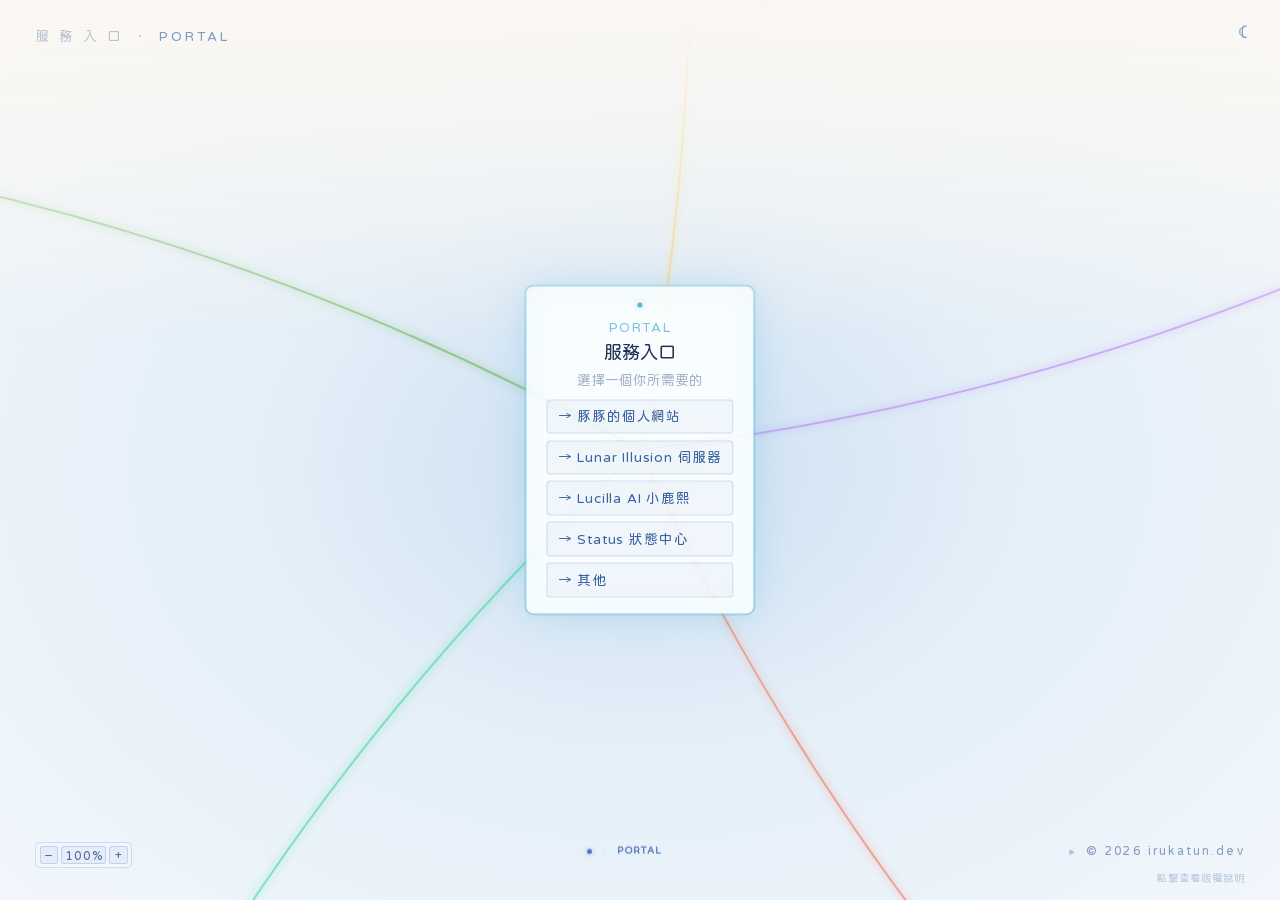
<file: portal.irukatun.dev/index.html>
﻿<!DOCTYPE html>
<html lang="zh-TW">
<head>
<meta charset="UTF-8"/>
<meta name="viewport" content="width=device-width,initial-scale=1.0"/>
<title>portal.irukatun.dev — 豚豚的服務入口</title>
<meta name="description" content="選擇一條路徑，開始你的探索"/>
<meta name="author" content="Irukatun"/>
<meta name="robots" content="index, follow"/>
<!-- Open Graph -->
<meta property="og:type" content="website"/>
<meta property="og:url" content="https://portal.irukatun.dev/"/>
<meta property="og:title" content="portal.irukatun.dev — 豚豚的服務入口"/>
<meta property="og:description" content="選擇一條路徑，開始你的探索"/>
<meta property="og:image" content="https://portal.irukatun.dev/img/favicon.png?v=202604101415"/>
<!-- Twitter Card -->
<meta name="twitter:card" content="summary"/>
<meta name="twitter:title" content="portal.irukatun.dev — 豚豚的服務入口"/>
<meta name="twitter:description" content="選擇一條路徑，開始你的探索"/>
<meta name="twitter:image" content="https://portal.irukatun.dev/img/favicon.png?v=202604101415"/>
<!-- Favicon -->
<link rel="icon" href="img/favicon.png?v=202604101415" type="image/png"/>
<link rel="prefetch" href="https://www.irukatun.dev/"/>
<link rel="preconnect" href="https://fonts.googleapis.com"/>
<link href="https://fonts.googleapis.com/css2?family=Huninn&display=swap" rel="stylesheet"/>
<link rel="stylesheet" href="css/style.css?v=202604101415"/>
<script>(function(){var t=sessionStorage.getItem('theme')||(window.matchMedia('(prefers-color-scheme:dark)').matches?'dark':'light');document.documentElement.setAttribute('data-theme',t);})();</script>
<style>
/* FOUC prevention */
.smap-corner-label{opacity:0;}
</style>
<script src="https://cdnjs.cloudflare.com/ajax/libs/gsap/3.13.0/gsap.min.js"></script>
</head>
<body>

<div id="cursor"></div>
<div id="cursor-ring"></div>

<!-- ══════════════════════════════════
     PORTAL — 服務入口 · 思維地圖
     ══════════════════════════════════ -->
<section id="sitemap">
  <h4 class="smap-corner-label">服 務 入 口 &nbsp;·&nbsp; <span>PORTAL</span></h4>
  <button id="smap-theme-btn" aria-label="切換深色模式"></button>
  <div id="smap-flash"></div>
  <div id="smap-viewport">
    <div id="smap-canvas">
      <svg id="smap-svg" xmlns="http://www.w3.org/2000/svg">
        <defs>
          <filter id="smap-glow" x="-2%" y="-8%" width="104%" height="116%">
            <feGaussianBlur in="SourceGraphic" stdDeviation="4" result="b"/>
            <feMerge><feMergeNode in="b"/><feMergeNode in="SourceGraphic"/></feMerge>
          </filter>
        </defs>
      </svg>
      <!-- nodes injected by JS -->
    </div>
  </div>
  <div id="smap-hud-row">
    <div id="smap-hud">
      <div id="smap-trail"></div>
      <span class="smap-hud-sep">·</span>
      <span id="smap-hud-label">PORTAL</span>
      <span class="smap-hud-sep smap-hud-mirror" aria-hidden="true">·</span>
      <div id="smap-trail-mirror" aria-hidden="true"></div>
    </div>
    <div id="smap-zoom">
      <button id="smap-zoom-out" aria-label="縮小">−</button>
      <button id="smap-zoom-level" aria-label="重設縮放至 100%">100%</button>
      <button id="smap-zoom-in" aria-label="放大">+</button>
    </div>
  </div>
  <div id="smap-footer">
    <div id="smap-footer-license" aria-hidden="true">
      <p>快取版本: <span id="smap-cache-version"></span></p>
      <p>本網站已開源於 GitHub-Irukatun</p>
      <p>原始碼授權: AGPL-3.0</p>
      <p>內容 / 設計授權: CC BY-NC-SA 4.0</p>
      <p>歡迎用於學習借鑑!但豚豚不太希望被抄襲</p>
      <p>所以要記得遵守條款並註記原作者噢</p>
    </div>
    <div id="smap-footer-panel" aria-hidden="true">
      <p>特別感謝 Justfont 提供好看的開源字體!</p>
      <p>字體: Jf Open 粉圓 by Justfont</p>
      <p>授權: SIL Open Font License 1.1</p>
    </div>
    <p class="smap-copyright" id="smap-copyright-btn" role="button" tabindex="0"><span class="smap-copyright-main">© 2026 irukatun.dev</span><span class="smap-copyright-hint">點擊查看版權說明</span></p>
  </div>
</section>

<script src="js/main.js?v=202604101415"></script>

</body>
</html>
</file>
<file: portal.irukatun.dev/css/style.css>
﻿*,*::before,*::after{box-sizing:border-box;margin:0;padding:0}

:root{
  --cream:#FAF7F2;
  --cream2:#F2EDE4;
  --ink:#1E1810;
  --tan:#C4A87A;
  --sage:#6B9E85;
  --ocean:#3D7FAB;
  --rose:#C07868;
  --ink-rgb:30,24,16;
  --cream-rgb:250,247,242;
  --fs-h1:3rem;
  --fs-h2:2.3rem;
  --fs-h3:1.15rem;
  --fs-h4:.85rem;
  --fs-h5:.75rem;
}

[data-theme="dark"]{
  --cream:#10151D;
  --cream2:#161D28;
  --ink:#E7EEF8;
  --tan:#D3B37E;
  --sage:#88C0AD;
  --ocean:#79BFE7;
  --rose:#D58B7C;
  --ink-rgb:231,238,248;
  --cream-rgb:16,21,29;
}

html{
  cursor:none;
  font-size:16px;
  height:100%;
}
body{
  background:var(--cream);
  color:var(--ink);
  font-family:'Huninn',sans-serif;
  font-weight:400;
  line-height:1.7;
  height:100%;
  overflow:hidden;
}

/* CURSOR */
#cursor{
  position:fixed;width:10px;height:10px;
  background:var(--ink);border-radius:50%;
  pointer-events:none;z-index:9999;
  transform:translate(-50%,-50%);
  opacity:0;
}
#cursor-ring{
  position:fixed;width:38px;height:38px;
  border:1.5px solid rgba(var(--ink-rgb),.28);border-radius:50%;
  pointer-events:none;z-index:9998;
  transform:translate(-50%,-50%);
  transition:width .35s cubic-bezier(.34,1.56,.64,1),
             height .35s cubic-bezier(.34,1.56,.64,1),
             border-color .2s;
  opacity:0;
}
.cursor-hover #cursor-ring{width:58px;height:58px;border-color:var(--tan);}
.cursor-hover #cursor{background:var(--tan);}
.trail-dot{
  position:fixed;border-radius:50%;pointer-events:none;z-index:9996;
  background:rgba(61,127,171,.45);transform:translate(-50%,-50%);
}

/* ════════════════════════════════════════
   SITE MAP / PORTAL
   ════════════════════════════════════════ */
#sitemap{
  position:relative;height:100dvh;overflow:hidden;
  background:radial-gradient(ellipse at 50% 52%,#0c1e38 0%,#060e1c 48%,#020609 100%);
  will-change:transform;
  transform:translateZ(0);
}
#sitemap::before{
  content:'';position:absolute;top:0;left:0;right:0;
  height:38vh;z-index:8;pointer-events:none;
  background:linear-gradient(to bottom,
    rgba(var(--cream-rgb),1) 0%,
    rgba(var(--cream-rgb),.6) 45%,
    rgba(var(--cream-rgb),0) 100%
  );
}
.smap-corner-label{
  position:absolute;top:1.5rem;left:2.2rem;z-index:10;pointer-events:none;
  font-family:'Huninn',sans-serif;font-size:var(--fs-h4);letter-spacing:.22em;
  font-weight:normal;margin:0;
  color:rgba(68,170,255,.35);
}
.smap-corner-label span{color:rgba(68,170,255,.65);}

/* Theme toggle — always visible (no navbar on this page) */
#smap-theme-btn{
  position:absolute;top:1.2rem;right:2rem;z-index:10;
  background:none;border:none;padding:0;cursor:none;
  font-size:1.25rem;font-family:'Huninn',sans-serif;
  color:rgba(68,170,255,.5);
  opacity:1;pointer-events:auto;
  transition:color 0.2s;
}
#smap-theme-btn::before{content:'☾';}
[data-theme="dark"] #smap-theme-btn::before{content:'☀';}
#smap-theme-btn:hover{color:rgba(68,170,255,1);}

#smap-flash{
  position:fixed;inset:0;z-index:999;pointer-events:none;
  background:#fff;opacity:0;
}
#smap-viewport{position:absolute;inset:0;overflow:hidden;}
#smap-canvas{
  position:absolute;width:3000px;height:3000px;top:0;left:0;
  will-change:transform;transform-origin:0 0;
}
#smap-svg{
  position:absolute;inset:0;width:100%;height:100%;
  pointer-events:none;overflow:visible;
}
.smap-star{
  position:absolute;border-radius:50%;background:#fff;pointer-events:none;
  animation:smap-twinkle var(--dur,3s) ease-in-out var(--delay,0s) infinite alternate;
}
@keyframes smap-twinkle{from{opacity:var(--opA,.04);}to{opacity:var(--opB,.4);}}

/* ── Nodes ── */
.smap-node{
  position:absolute;transform:translate(-50%,-50%);
  background:rgba(6,13,26,.92);
  border:1px solid rgba(255,255,255,.07);
  border-radius:8px;padding:16px 20px;
  width:max-content;min-width:8.5rem;max-width:17rem;text-align:center;
  cursor:pointer;
  transition:border-color .3s,box-shadow .3s,opacity .4s,transform .22s;
}
.smap-node:hover{transform:translate(-50%,-50%) scale(1.04);}
.smap-node.current{
  border-color:color-mix(in srgb,var(--nc) 65%,transparent);
  box-shadow:0 0 0 1px color-mix(in srgb,var(--nc) 22%,transparent),
             0 0 38px color-mix(in srgb,var(--nc) 18%,transparent),
             inset 0 0 40px color-mix(in srgb,var(--nc) 4%,transparent);
}
.smap-node.connected{
  border-color:color-mix(in srgb,var(--nc) 32%,transparent);
  box-shadow:0 0 14px color-mix(in srgb,var(--nc) 10%,transparent);
}
.smap-node.dimmed{opacity:.18;pointer-events:none;}
.smap-node:not(.current) .smap-btns{opacity:.28;pointer-events:none;}
.smap-node:not(.current) .smap-btns button,
.smap-node:not(.current) .smap-btns a{cursor:not-allowed;filter:grayscale(.5);}

.smap-dot{
  width:5px;height:5px;border-radius:50%;
  background:var(--nc,#4af);
  box-shadow:0 0 6px var(--nc,#4af);
  margin:0 auto 8px;
}
.smap-dot.pulse{animation:smap-pulse 2s ease-in-out infinite;}
@keyframes smap-pulse{
  0%,100%{box-shadow:0 0 6px var(--nc,#4af),0 0 14px var(--nc,#4af);}
  50%{box-shadow:0 0 10px var(--nc,#4af),0 0 28px var(--nc,#4af),0 0 50px color-mix(in srgb,var(--nc) 28%,transparent);}
}
.smap-ntag{
  font-family:'Huninn',sans-serif;font-size:var(--fs-h4);letter-spacing:.12em;
  color:var(--nc,#4af);opacity:.65;margin-bottom:.2rem;
}
.smap-ntitle{
  font-family:'Huninn',sans-serif;font-size:var(--fs-h3);font-weight:400;
  color:rgba(215,232,255,.9);margin-bottom:.38rem;line-height:1.2;
}
.smap-nsub{font-family:'Huninn',sans-serif;font-size:var(--fs-h4);color:rgba(130,168,210,.42);line-height:1.55;margin-bottom:.5rem;}

/* ── Access badge ── */
.smap-access{
  display:inline-block;font-family:'Huninn',sans-serif;
  font-size:.62rem;letter-spacing:.1em;
  padding:.15rem .45rem;border-radius:3px;margin-bottom:.5rem;
}
.smap-access--public{
  color:#34d399;background:rgba(52,211,153,.12);border:1px solid rgba(52,211,153,.3);
}
.smap-access--private{
  color:#f97316;background:rgba(249,115,22,.12);border:1px solid rgba(249,115,22,.3);
}

/* ── Buttons ── */
.smap-btns{display:flex;flex-direction:column;gap:.4rem;}
.smap-nav-btn,.smap-back-btn,.smap-enter-btn,.smap-copy-btn{
  font-family:'Huninn',sans-serif;font-size:var(--fs-h4);
  padding:.55rem .65rem;border-radius:4px;width:100%;
  border:1px solid rgba(68,170,255,.2);background:rgba(68,170,255,.05);
  color:rgba(68,170,255,.78);cursor:pointer;letter-spacing:.06em;
  text-align:left;text-decoration:none;display:block;white-space:nowrap;
  transition:background .16s,border-color .16s,transform .14s;
}
.smap-nav-btn:hover,.smap-copy-btn:hover{
  background:rgba(68,170,255,.13);border-color:rgba(68,170,255,.42);transform:translateX(2px);
}
.smap-back-btn{
  color:rgba(167,139,250,.72);border-color:rgba(167,139,250,.2);background:rgba(167,139,250,.05);
}
.smap-back-btn:hover{
  background:rgba(167,139,250,.12);border-color:rgba(167,139,250,.4);transform:translateX(-2px);
}
.smap-enter-btn{
  text-align:center;color:rgba(235,245,255,.88);
  border-color:color-mix(in srgb,var(--nc,#4af) 38%,transparent);
  background:color-mix(in srgb,var(--nc,#4af) 9%,transparent);
}
.smap-enter-btn:hover:not([disabled]){
  background:color-mix(in srgb,var(--nc,#4af) 17%,transparent);
  border-color:color-mix(in srgb,var(--nc,#4af) 62%,transparent);
  transform:none;
}
.smap-enter-btn[disabled]{opacity:.35;cursor:not-allowed;}

@keyframes smap-flow{to{stroke-dashoffset:-66;}}

/* ── HUD row wrapper（桌面透明，行動版並排） ── */
#smap-hud-row{display:contents;}

/* ── HUD ── */
#smap-hud{
  position:absolute;bottom:2.5rem;left:0;right:0;
  display:flex;justify-content:center;align-items:center;
  gap:.65rem;z-index:10;pointer-events:none;
  font-family:'Huninn',sans-serif;font-size:.62rem;letter-spacing:.14em;
  color:rgba(68,170,255,.38);
}
.smap-hud-mirror,#smap-trail-mirror{visibility:hidden;}
#smap-trail,#smap-trail-mirror{display:flex;gap:.38rem;align-items:center;}
.smap-trail-dot{
  width:5px;height:5px;border-radius:50%;background:rgba(68,170,255,.28);
  transition:background .3s,box-shadow .3s;
}
.smap-trail-dot.active{background:rgba(68,170,255,.88);box-shadow:0 0 6px rgba(68,170,255,.65);}
#smap-hud-label{color:rgba(68,170,255,.72);font-weight:700;}
.smap-hud-sep{color:rgba(68,170,255,.28);}

/* ════════════════════════════════════════
   LIGHT MODE
   ════════════════════════════════════════ */
[data-theme="light"] #sitemap{
  background:radial-gradient(ellipse at 50% 52%,#ccdff2 0%,#e4eff8 42%,#f2f7fc 100%);
}
[data-theme="light"] .smap-corner-label{color:rgba(20,60,120,.28);}
[data-theme="light"] .smap-corner-label span{color:rgba(20,75,160,.55);}

[data-theme="light"] .smap-star{display:none;}

[data-theme="light"] .smap-node{
  background:rgba(252,255,255,.92);
  border-color:rgba(30,70,140,.1);
  box-shadow:0 2px 18px rgba(20,55,110,.07);
}
[data-theme="light"] .smap-node:hover{
  box-shadow:0 4px 24px rgba(20,55,110,.12);
}
[data-theme="light"] .smap-node.current{
  border-color:color-mix(in srgb,var(--nc) 60%,transparent);
  box-shadow:0 0 0 1px color-mix(in srgb,var(--nc) 30%,transparent),
             0 0 36px color-mix(in srgb,var(--nc) 26%,transparent),
             inset 0 0 32px color-mix(in srgb,var(--nc) 6%,transparent);
}
[data-theme="light"] .smap-node.connected{
  border-color:color-mix(in srgb,var(--nc) 32%,transparent);
  box-shadow:0 0 16px color-mix(in srgb,var(--nc) 14%,transparent);
}
[data-theme="light"] .smap-node.dimmed{opacity:.14;}

[data-theme="light"] .smap-ntitle{color:rgba(12,28,65,.9);}
[data-theme="light"] .smap-nsub{color:rgba(25,55,110,.38);}
[data-theme="light"] .smap-ntag{opacity:.75;}

[data-theme="light"] .smap-dot{box-shadow:0 0 5px color-mix(in srgb,var(--nc) 55%,transparent);}

[data-theme="light"] .smap-nav-btn,
[data-theme="light"] .smap-copy-btn{
  border-color:rgba(25,75,160,.16);
  background:rgba(25,75,160,.04);
  color:rgba(18,65,140,.82);
}
[data-theme="light"] .smap-nav-btn:hover,
[data-theme="light"] .smap-copy-btn:hover{
  background:rgba(25,75,160,.09);
  border-color:rgba(25,75,160,.34);
}
[data-theme="light"] .smap-back-btn{
  color:rgba(88,52,160,.72);
  border-color:rgba(88,52,160,.16);
  background:rgba(88,52,160,.04);
}
[data-theme="light"] .smap-back-btn:hover{
  background:rgba(88,52,160,.09);
  border-color:rgba(88,52,160,.36);
}
[data-theme="light"] .smap-enter-btn{
  color:rgba(12,28,65,.88);
}

[data-theme="light"] #smap-hud{color:rgba(18,58,120,.35);}
[data-theme="light"] .smap-trail-dot{background:rgba(18,58,120,.22);}
[data-theme="light"] .smap-trail-dot.active{
  background:rgba(18,75,175,.72);
  box-shadow:0 0 5px rgba(18,75,175,.38);
}
[data-theme="light"] #smap-hud-label{color:rgba(18,68,155,.68);font-weight:700;}
[data-theme="light"] .smap-hud-sep{color:rgba(18,58,120,.22);}

[data-theme="light"] #smap-theme-btn{color:rgba(20,75,160,.5);}
[data-theme="light"] #smap-theme-btn:hover{color:rgba(20,75,160,1);}

#smap-footer{
  position:absolute;bottom:0.8rem;right:2.2rem;z-index:10;
  display:flex;flex-direction:column;align-items:flex-end;gap:.5rem;
}
#smap-footer-panel,#smap-footer-license{
  background:rgba(6,13,26,.92);border:1px solid rgba(68,170,255,.2);
  border-radius:8px;padding:14px 18px;backdrop-filter:blur(12px);
  font-family:'Huninn',sans-serif;font-size:var(--fs-h5);letter-spacing:.08em;
  color:rgba(68,170,255,.7);line-height:2;text-align:left;
  max-height:0;overflow:hidden;opacity:0;padding-top:0;padding-bottom:0;
  transition:max-height .35s ease,opacity .28s ease,padding .35s ease;
}
#smap-footer-panel.open{
  max-height:8rem;opacity:1;
  padding-top:14px;padding-bottom:14px;
}
#smap-footer-license.open{
  max-height:12rem;opacity:1;
  padding-top:14px;padding-bottom:14px;
}
.smap-copyright{
  font-family:'Huninn',sans-serif;font-size:var(--fs-h5);letter-spacing:.18em;
  color:rgba(68,170,255,.55);cursor:pointer;
  display:flex;align-items:flex-end;flex-direction:column;gap:.15rem;
  transition:color .2s;
}
.smap-copyright-hint{
  font-size:.65rem;letter-spacing:.1em;opacity:.5;
  transition:opacity .28s ease,max-height .28s ease;
  max-height:2em;overflow:hidden;
}
#smap-footer.open .smap-copyright-hint{opacity:0;max-height:0;}
.smap-copyright-main{display:flex;align-items:center;gap:.45rem;}
.smap-copyright-main::before{
  content:'▸';font-size:var(--fs-h3);
  transition:transform .28s ease,opacity .2s;
  opacity:.6;
}
#smap-footer.open .smap-copyright-main::before{transform:rotate(90deg);opacity:1;}
.smap-copyright:hover{color:rgba(68,170,255,.9);}
[data-theme="light"] .smap-copyright{color:rgba(18,58,120,.48);}
[data-theme="light"] .smap-copyright:hover{color:rgba(18,58,120,.85);}
[data-theme="light"] #smap-footer-panel,[data-theme="light"] #smap-footer-license{
  background:rgba(240,246,255,.92);border-color:rgba(18,58,120,.18);
  color:rgba(18,58,120,.6);
}

/* DARK MODE SPECIFIC */
[data-theme="dark"] #smap-flash{
  background:#000;
}

/* ── Zoom control ─────────────────────────────────────── */
#smap-zoom{
  position:absolute;bottom:2rem;left:2.2rem;z-index:10;
  display:flex;align-items:center;gap:.2rem;
  background:rgba(6,13,26,.82);
  border:1px solid rgba(68,170,255,.14);
  border-radius:5px;padding:.18rem .22rem;
  backdrop-filter:blur(10px);
}
#smap-zoom button{
  font-family:'Huninn',sans-serif;font-size:.78rem;
  width:1.15rem;height:1.15rem;
  border:1px solid rgba(68,170,255,.18);
  background:rgba(68,170,255,.06);
  color:rgba(68,170,255,.72);
  border-radius:3px;cursor:none;
  display:flex;align-items:center;justify-content:center;
  line-height:1;padding:0;
  transition:background .15s,border-color .15s;
}
#smap-zoom button:hover{
  background:rgba(68,170,255,.16);border-color:rgba(68,170,255,.42);
}
#smap-zoom-level{
  font-size:.52rem;letter-spacing:.08em;
  min-width:2.8rem;
}
[data-theme="light"] #smap-zoom{
  background:rgba(240,246,255,.9);border-color:rgba(18,58,120,.14);
}
[data-theme="light"] #smap-zoom button{
  border-color:rgba(18,58,120,.16);background:rgba(18,58,120,.04);
  color:rgba(18,58,120,.72);
}
[data-theme="light"] #smap-zoom button:hover{
  background:rgba(18,58,120,.09);border-color:rgba(18,58,120,.32);
}

/* RESPONSIVE */
@media(max-width:767px){
  html{font-size:13px;}
}
@media(max-width:499px){
  /* 包裹層改為橫向 flex，固定在左下角 */
  #smap-hud-row{
    display:flex;align-items:center;gap:.65rem;
    position:absolute;bottom:2.5rem;left:1.2rem;z-index:10;
    pointer-events:none;
  }
  /* HUD 脫離絕對定位，進入 flex 流 */
  #smap-hud{
    position:static;justify-content:flex-start;padding-left:0;
  }
  .smap-hud-mirror,#smap-trail-mirror{display:none;}
  /* 手機禁用縮放控制 */
  #smap-zoom{display:none;}
}
@media(min-width:1440px){html{font-size:19px;}}
@media(min-width:2000px){html{font-size:22px;}}
</file>
